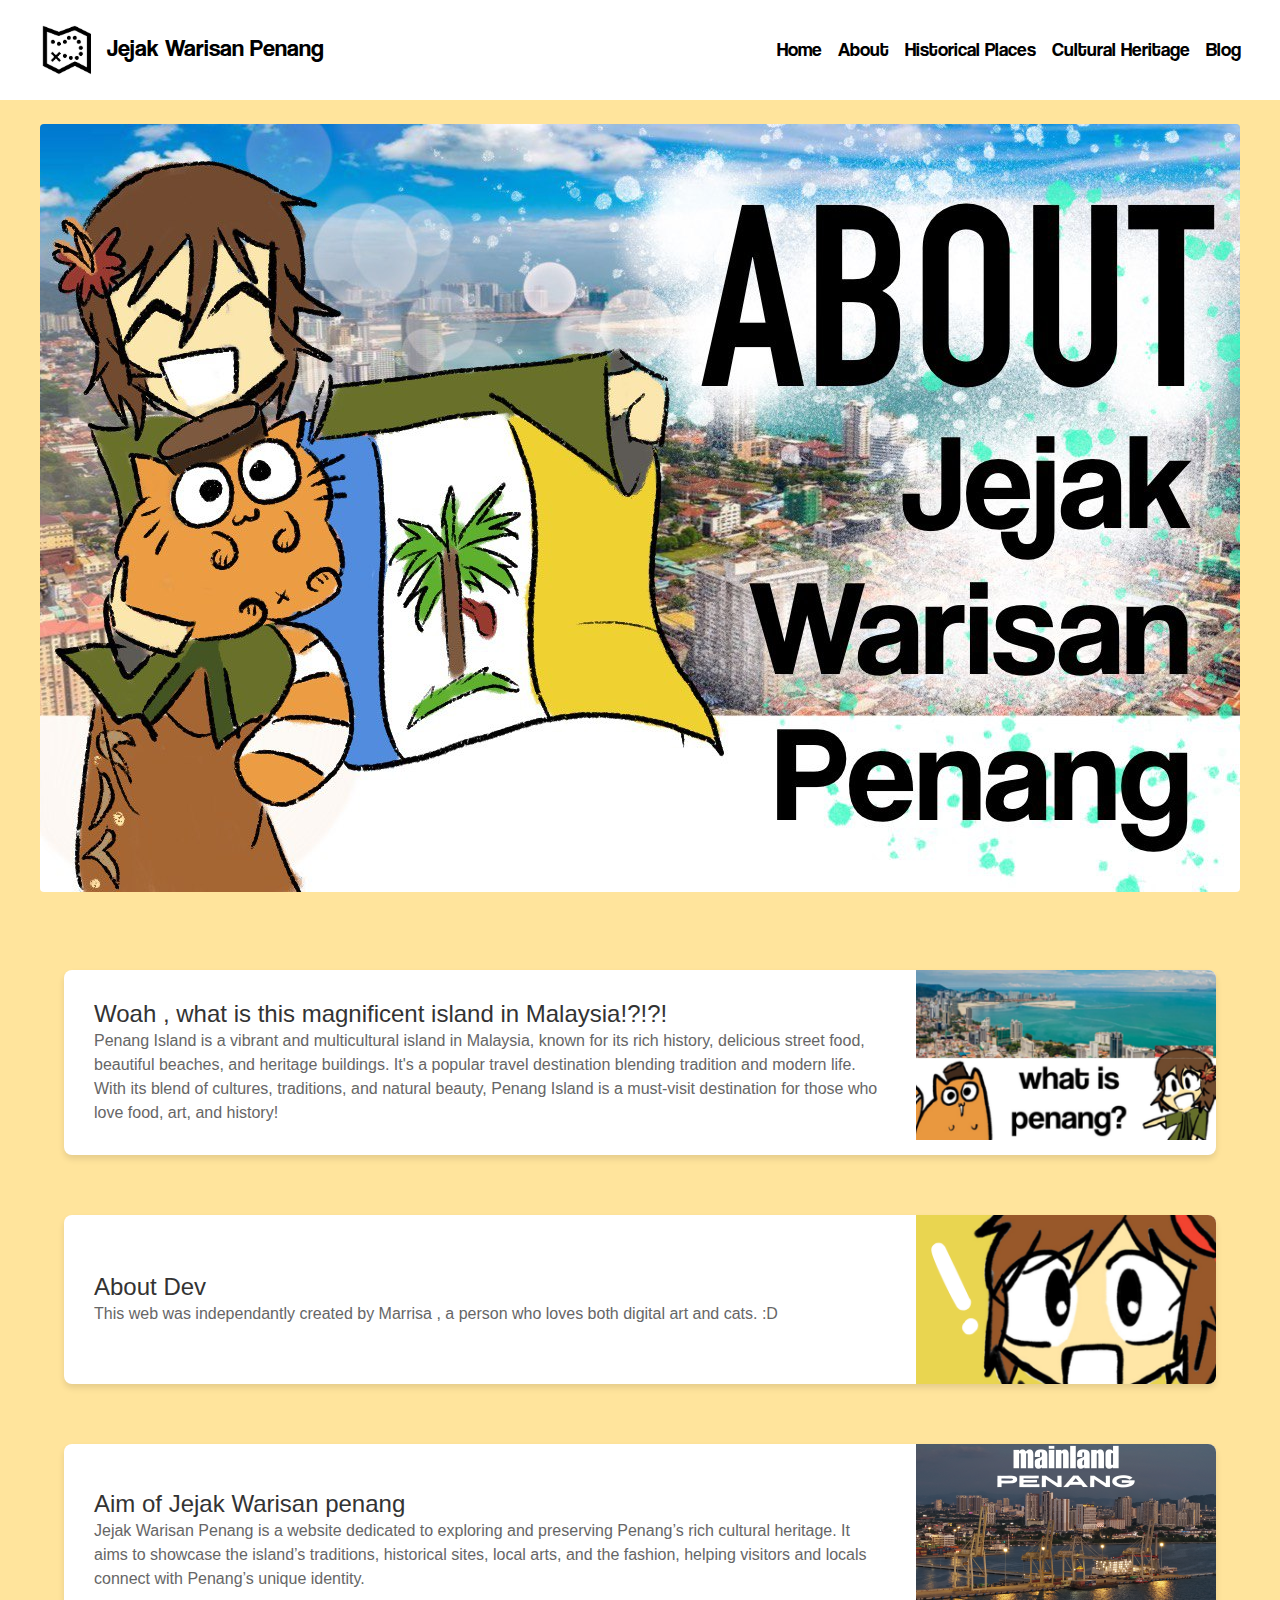
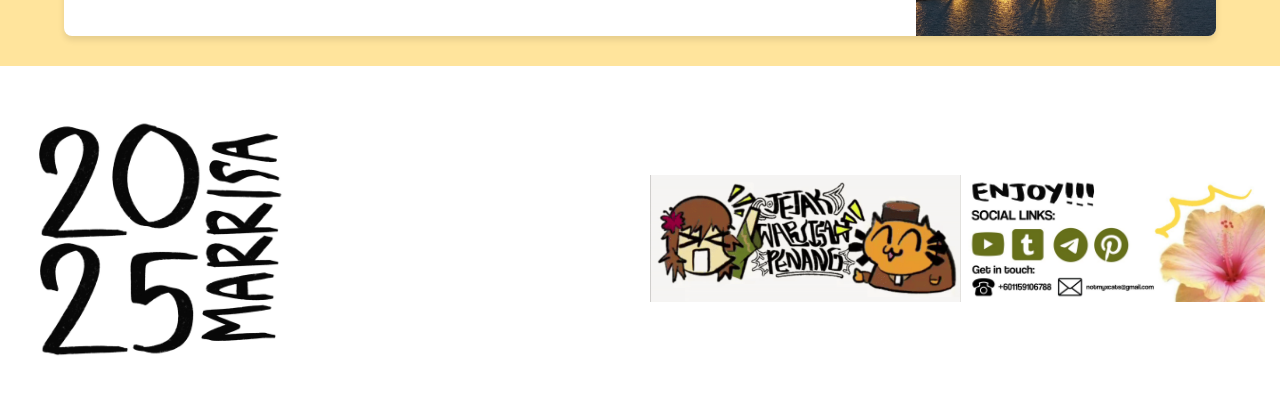
<file: AboutPage.html>
<!DOCTYPE html>
<html>
<head>
    <meta charset="utf-8">
    <meta http-equiv="X-UA-Compatible" content="IE=edge">
    <meta name="viewport" content="width=device-width, initial-scale=1">
    <title>AboutPage</title>
    <link href="css/bootstrap-4.4.1.css" rel="stylesheet">
    <link href="styles.css" rel="stylesheet" type="text/css">
<style>
	
    .container {
    display: flex;
    flex-direction: column;
    gap: 30px;
}

       .content-box {
    display: flex;
    background: white;
    border-radius: 8px;
    box-shadow: 0 4px 6px rgba(0, 0, 0, 0.1);
    margin-bottom: 30px;
    overflow: hidden;
    height: 100%; /* Make sure boxes can stretch with content */
    align-items: stretch; /* Force image and text to same height */
}

.content-text {
    flex: 1;
    padding: 30px;
    display: flex;
    flex-direction: column;
    justify-content: center; /* Vertically centre text */
}

.content-image {
    width: 300px;
    object-fit: cover;
    height: 100%; /* Force image to match height of text box */
    display: block;
}

        @media (max-width: 768px) {
            .content-box {
                flex-direction: column-reverse;
            }

            .content-image {
                width: 100%;
                height: 200px;
            }
        }

	
	
	</style>
</head>

<body>
    <nav class="navbar navbar-expand-lg navbar-white bg-white sticky-top">
        <div class="container-fluid">
            <a class="navbar-brand" href="#">
                <img src="images/Treasure Map icon in Ice Cream Style.jpg" alt="" width="70" height="57" class="img-fluid"/>
                Jejak Warisan Penang&nbsp;
            </a>
            <button class="navbar-toggler" type="button" data-toggle="collapse" data-target="#navbarSupportedContent1">
                <span class="navbar-toggler-icon"></span>
            </button>
            <div class="collapse navbar-collapse" id="navbarSupportedContent1">
                <ul class="navbar-nav mr-auto">

                   <li class="nav-item"><a class="nav-link" href="index.html">Home</a></li>
					
					<li class="nav-item"><a class="nav-link" href="AboutPage.html">About</a></li>
				
                 <li class="nav-item"><a class="nav-link" href="HistoricalPlacesPage.html">Historical Places</a></li>
				
				 <li class="nav-item"><a class="nav-link" href="CulturalHeritagepage.html">Cultural Heritage</a></li>
				
				 <li class="nav-item"><a class="nav-link" href="BlogPage.html">Blog</a></li>
				</ul>
                       
            </div>
        </div>
    </nav>
		<div class="container-fluid mt-4">
    <!-- Hero Image -->
    <div class="row">
        <div class="col-12 text-center mb-4">
            <img src="images/jejakwarisanpenang.jpg" class="img-fluid rounded" alt="Penang Heritage">
        </div>
    </div>
	</div>
	
	<div class="container">
  <br>

        <!-- Box 1 -->
        <div class="content-box">
            <div class="content-text">
                <h2>Woah , what is this magnificent island in Malaysia!?!?!</h2>
                <p>Penang Island is a vibrant and multicultural island in Malaysia, known for its rich history, delicious street food, beautiful beaches, and heritage buildings. It's a popular travel destination blending tradition and modern life.</p>
                <p>With its blend of cultures, traditions, and natural beauty, Penang Island is a must-visit destination for those who love food, art, and history!</p>
            </div>
            <img class="content-image" src="images/mak.png" alt="-">
        </div>

        <!-- Box 2 -->
        <div class="content-box">
            <div class="content-text">
                <h2>About Dev</h2>
                <p>This web was independantly created by Marrisa , a person who loves both digital art and cats. :D</p>
            </div>
            <img class="content-image" src="images/yo.png" alt="-">
        </div>
		
		<div class="content-box">
            <div class="content-text">
                <h2>Aim of Jejak Warisan penang</h2>
                <p>Jejak Warisan Penang is a website dedicated to exploring and preserving Penang’s rich cultural heritage. It aims to showcase the island’s traditions, historical sites, local arts, and the fashion, helping visitors and locals connect with Penang’s unique identity.</p>
            </div>
            <img class="content-image" src="images/mainland.png" alt="-">
        </div>

    </div>

	<footer>
  <div class="row align-items-center"> <!-- Added align-items-center to vertically center content -->
    <!-- New column for left image -->
    <div class="col-auto"> <!-- auto width column for the new image -->
      <img src="images/2025.jpg" width="285" height="325" alt="Left Image"/>
    </div>

    <!-- Your existing social link images -->
    <div class="col-auto ms-auto"> <!-- ms-auto pushes these to the right -->
      <div class="d-flex"> <!-- Flex container for social links -->
        <div class="me-3"> <!-- Right margin for spacing -->
          <img src="images/hifi.gif" width="800" height="325" alt=""/>
        </div>
        <div>
          <img src="images/new.jpg" alt="" width="780" height="325" usemap="#Map"/>
          <map name="Map">
            <area shape="rect" coords="26,140,112,219" href="https://www.youtube.com/@enginehead" target="_blank">
            <area shape="rect" coords="126,134,221,223" href="https://www.tumblr.com/blog/jejak-warisan-penang" target="_blank">
            <area shape="rect" coords="233,134,331,230" href="https://t.me/JejakWarisanPenanghttps://t.me/JejakWarisanPenang" target="_blank">
            <area shape="rect" coords="340,134,435,224" href="https://uk.pinterest.com/engineheadhaha/" target="_blank">
          </map>


        </div>
      </div>
    </div>
  </div> 
</footer>
			</body>
			</html>
</file>
<file: styles.css>
@charset "utf-8";
@import url("webfonts/Coolvetica_Rg/stylesheet.css");
@import url("webfonts/coolvetica_italic/stylesheet.css");


body, html {
  margin: 0;
  padding: 0;
  width: 100%;
}

body {
  background-color: #ffe49c;
  margin: 0;
}

.full-wrapper {
  background-color: #ffe49c; /* Apply if this div wraps your page */
}

.image-text-container {
  display: flex;
  justify-content: center;
  align-items: center;
  text-align: center;
  padding: 40px 0; 
  min-height: 70vh; /* Full viewport height */
  background-image:url('images/lolp-removebg-preview.png');
  background-size: 90% auto;
  background-position: center;
  background-repeat: no-repeat;
  position: center;
      width: 100%;
      overflow: hidden;
      cursor: default;
  filter: drop-shadow(0 10px 15px rgba(0, 0, 0, 0.3));
}

.herosection-welcome {
  background: none; /* make sure no borders */
  border: none;
  outline: none;
  padding: 20px;
}

.theoneabovejejak,
.cool.header {
  margin: 10px 0;
}

.cool.header {
  font-size: 2.5rem;
  font-weight: bold;
}

/* Optional: Reset any browser default outlines/borders */
* {
  outline: none;
  border: none;
}

.vertical-sections {
    display: flex;
    flex-direction: column;
    gap: 32px; /* spacing between boxes */
    max-width: 900px;
    width: 100%;
	margin: 0 auto;
  }

  .section-box {
    background: #fff;
    border-radius: 16px;
    padding: 32px 24px;
    box-shadow: 0 6px 15px rgba(0,0,20,0.1);
    transition: box-shadow 0.3s ease;
  }
  .section-box:hover, .section-box:focus-within {
    box-shadow: 0 12px 30px rgba(0,0,20,0.15);
    outline: none;
  }

  .section-box h2 {
    font-weight: 700;
    margin-bottom: 16px;
    font-size: clamp(1.8rem, 2vw, 2.4rem);
  }
  .section-box p {
    color: #555770;
    font-size: 1rem;
    line-height: 1.5;
  }

  @media (max-width: 480px) {
    body {
      padding: 20px 10px;
    }
    .section-box {
      padding: 24px 16px;
    }
  }

/* Base styles */
.section-box {
            display: flex;
            align-items: center;
            justify-content: space-between;
            background-color: white;
            border-radius: 8px;
            padding: 25px;
            box-shadow: 0 4px 8px rgba(0, 0, 0, 0.1);
            transition: transform 0.3s ease;
            transform-origin: center center;
        }
        
        /* Rotate effect on hover */
        .section-box:hover {
            transform: rotate(2deg) scale(1.02);
        }
        
        /* Image styling */
        .section-image {
            width: 80px;
            height: 80px;
            border-radius: 8px;
            overflow: hidden;
            flex-shrink: 0;
        }
        
        .section-image img {
            width: 100%;
            height: 100%;
            object-fit: cover;
        }
        
        /* Text content styling - centered between images */
        .section-content {
            flex: 1;
            text-align: center;
            padding: 0 20px;
        }
        
        h2 {
            margin-top: 0;
            color: #333;
            font-size: 1.5rem;
        }
        
        p {
            color: #666;
            line-height: 1.5;
            margin-bottom: 0;
        }

.container {
    display: flex;
    width: 100%;
}

.side-banner {
    width: 150px; /* Adjust width as needed */
}

.side-banner img {
    width: 100%;
    height: 100vh; /* Makes banner full viewport height */
    object-fit: cover; /* Ensures image covers the space */
}


.section {
    margin-bottom: 30px;
    padding: 20px;
    background-color: white;
    border-radius: 5px;
    box-shadow: 0 2px 5px rgba(0,0,0,0.1);
}

.main-container {
  display: flex;
  justify-content: space-between;
  padding: 2rem;
  background-color: #fde6a2; /* Optional: matches your image's background */
  height: 100vh; /* Full height of the viewport */
  align-items: stretch; /* Make all child elements take the full height */
   gap: 2rem;
}

.side-banner {
  flex-shrink: 0;
  width: 23%; /* Adjust based on your image size */
  display: flex;
}

.side-banner img {
  width: 100%;
  height: 100%;
  display: block;
  object-fit: cover;
}

.vertical-sections {
  flex: 1;
  display: flex;
  flex-direction: column;
  justify-content: center;
  padding: 1rem;
}


.navbar {
    padding-top: 1rem;
    padding-bottom: 1rem;
}

.navbar-brand {
    font-size: 1.5rem; /* Adjust navbar brand text size */
}

.nav-link {
    font-size: 1.2rem; /* Adjust menu item text size */
    padding: 0.5rem 1rem;
}
/* Add the Indie Flower font from Google Fonts */

.navbar-collapse {
    justify-content: flex-end !important;
}

.navbar-nav {
    margin-left: auto;
    margin-right: 0 !important;
}

main {
      flex-grow: 1;
      padding-bottom: 80px;
    }

    .places-grid {
      display: grid;
      grid-template-columns: repeat(auto-fit,minmax(280px,1fr));
      gap: 32px;
}

		.places-grid {
      padding: 48px 24px 0;
      max-width: 1200px;
      margin: 0 auto;
    }

    .place-card {
      background: white;
      border-radius: 16px;
      box-shadow: 0 8px 16px rgba(153, 88, 42, 0.25);
      overflow: hidden;
      display: flex;
      flex-direction: column;
      transition: transform 0.35s ease, box-shadow 0.35s ease;
      cursor: pointer;
      user-select: none;
      color: var(--text-primary);
    }
    .place-card:hover,
    .place-card:focus-within {
      transform: translateY(-8px);
      box-shadow: 0 20px 40px rgba(153, 88, 42, 0.5);
      outline: none;
    }
    .place-image {
      width: 100%;
      height: 180px;
      object-fit: cover;
      flex-shrink: 0;
      border-bottom: 4px solid var(--color-rusty-orange);
    }
    .place-content {
      padding: 24px;
      flex-grow: 1;
      display: flex;
      flex-direction: column;
    }
    .place-title {
      font-size: 1.4rem;
      font-weight: 700;
      margin-bottom: 10px;
      color: var(--color-dark-red-brown);
    }
    .place-description {
      flex-grow: 1;
      color: var(--color-dark-red-brown);
      font-size: 1rem;
      margin-bottom: 14px;
      opacity: 0.87;
    }
    .place-location {
      font-size: 0.9rem;
      display: flex;
      align-items: center;
      color: var(--color-rusty-orange);
      gap: 6px;
      font-weight: 600;
      user-select: none;
    }
    .material-icons {
      font-size: 18px;
      vertical-align: middle;
      color: var(--color-rusty-orange);
    }

.modal-overlay {
      position: fixed;
      top: 0;
      left: 0;
      width: 100vw;
      height: 100vh;
      background-color: rgba(67, 40, 24, 0.85);
      display: none;
      align-items: center;
      justify-content: center;
      z-index: 2000;
      padding: 16px;
      backdrop-filter: blur(6px);
      animation: fadeIn 0.3s ease forwards;
    }
    .modal-overlay.active {
      display: flex;
    }
    .modal-dialog {
      background: var(--color-light-yellow);
      border-radius: 20px;
      box-shadow: 0 8px 40px rgba(153, 88, 42, 0.7);
      max-width: 720px;
      width: 100%;
      max-height: 90vh;
      overflow-y: auto;
      position: relative;
      padding: 24px;
      animation: slideUp 0.3s ease forwards;
      color: var(--text-primary);
    }
    .modal-close-button {
      position: absolute;
      top: 16px;
      right: 16px;
      background: transparent;
      border: none;
      font-size: 28px;
      color: var(--color-rusty-orange);
      cursor: pointer;
      transition: color 0.3s ease;
    }
    .modal-close-button:hover,
    .modal-close-button:focus {
      color: var(--color-dark-red-brown);
      outline: none;
    }
    .modal-image {
      width: 100%;
      height: 320px;
      object-fit: cover;
      border-radius: 12px;
      margin-bottom: 20px;
      border: 4px solid var(--color-rusty-orange);
    }
    .modal-title {
      font-size: 2rem;
      font-weight: 900;
      margin-bottom: 12px;
      color: var(--color-dark-red-brown);
    }
    .modal-description {
      font-size: 1.15rem;
      margin-bottom: 20px;
      line-height: 1.6;
      color: var(--text-primary);
    }
    .modal-location {
      font-weight: 700;
      color: var(--color-rusty-orange);
      display: flex;
      align-items: center;
      gap: 8px;
      font-size: 1rem;
      margin-bottom: 12px;
    }
    .modal-location .material-icons {
      font-size: 22px;
      vertical-align: middle;
    }
    .modal-extra {
      font-size: 0.95rem;
      color: var(--color-dark-red-brown);
      user-select: none;
    }

  @keyframes fadeIn {
      from {opacity: 0;}
      to {opacity: 1;}
    }
    @keyframes slideUp {
      from {transform: translateY(20px); opacity: 0;}
      to {transform: translateY(0); opacity: 1;}
    }

    @media (max-width: 620px) {
      header .container {
        flex-direction: column;
        gap: 16px;
        align-items: flex-start;
      }
      nav {
        gap: 16px;
      }
      .hero h1 {
        font-size: 2.5rem;
      }
      .places-grid {
        padding: 24px;
        gap: 24px;
      }
      .place-image {
        height: 160px;
      }
      .hero {
        padding: 80px 24px 56px;
      }
      footer .container {
        flex-direction: column;
      }
      .modal-dialog {
        max-height: 80vh;
        padding: 16px;
      }
      .modal-image {
        height: 220px;
      }
    }

.container {
      max-width: 1200px;
      padding: 0 24px;
      margin: 0 auto;
      width: 100%;
    }

*, *::before, *::after {
      box-sizing: border-box;
}
.image-text-container .herosection-welcome br {
}


a {
      color: var(--color-rusty-orange);
      text-decoration: none;
    }
    a:hover,
    a:focus {
      text-decoration: underline;
      outline: none;
}

h1, h2, h3 {
      margin: 0;
    }

.modal-dialog {
  background: white; /* Changed from var(--color-light-yellow) */
  border-radius: 20px;
  box-shadow: 0 8px 40px rgba(153, 88, 42, 0.7);
  /* Rest of your existing styles... */
}

.modal-title {
  color: var(--color-dark-red-brown); /* Keep or adjust as needed */
}

.modal-description {
  color: #333; /* Dark gray for better readability on white */
}

.modal-location {
  color: var(--color-rusty-orange); /* Keep the accent color */
}

.modal-dialog {
  border: 1px solid rgba(0, 0, 0, 0.1);
}

.modal-dialog {
  box-shadow: 0 4px 20px rgba(0, 0, 0, 0.15);
}

.video-section {
  display: flex;
  flex-direction: column;
  align-items: center;
  margin-top: 20px;
}

.video-section video {
  width: 100%;
  max-width: 1200px;
  height: auto;
  border-radius: 10px;
}

.man {
  margin-top: 20px;
  font-size: 24px;
  font-weight: bold;
  text-align: center;
  color: #333;
}

.fade-in {
  opacity: 0;
  animation: fadeIn 1s ease-in forwards;
}

@keyframes fadeIn {
  to {
    opacity: 1;
  }
}

.welcome-image {
  max-width: 300px; /* adjust as needed */
  height: auto;
  display: block;
  margin: 0 auto;
}

footer {
  padding: 20px;
  background-color: #f8f9fa;
}

footer .row {
  display: flex;
  flex-wrap: wrap;
  justify-content: space-between;
  align-items: center;
}

footer img {
  max-width: 100%;
  height: auto;
}

footer .col-auto {
  flex: 1 1 300px;
  padding: 10px;
}
</file>
